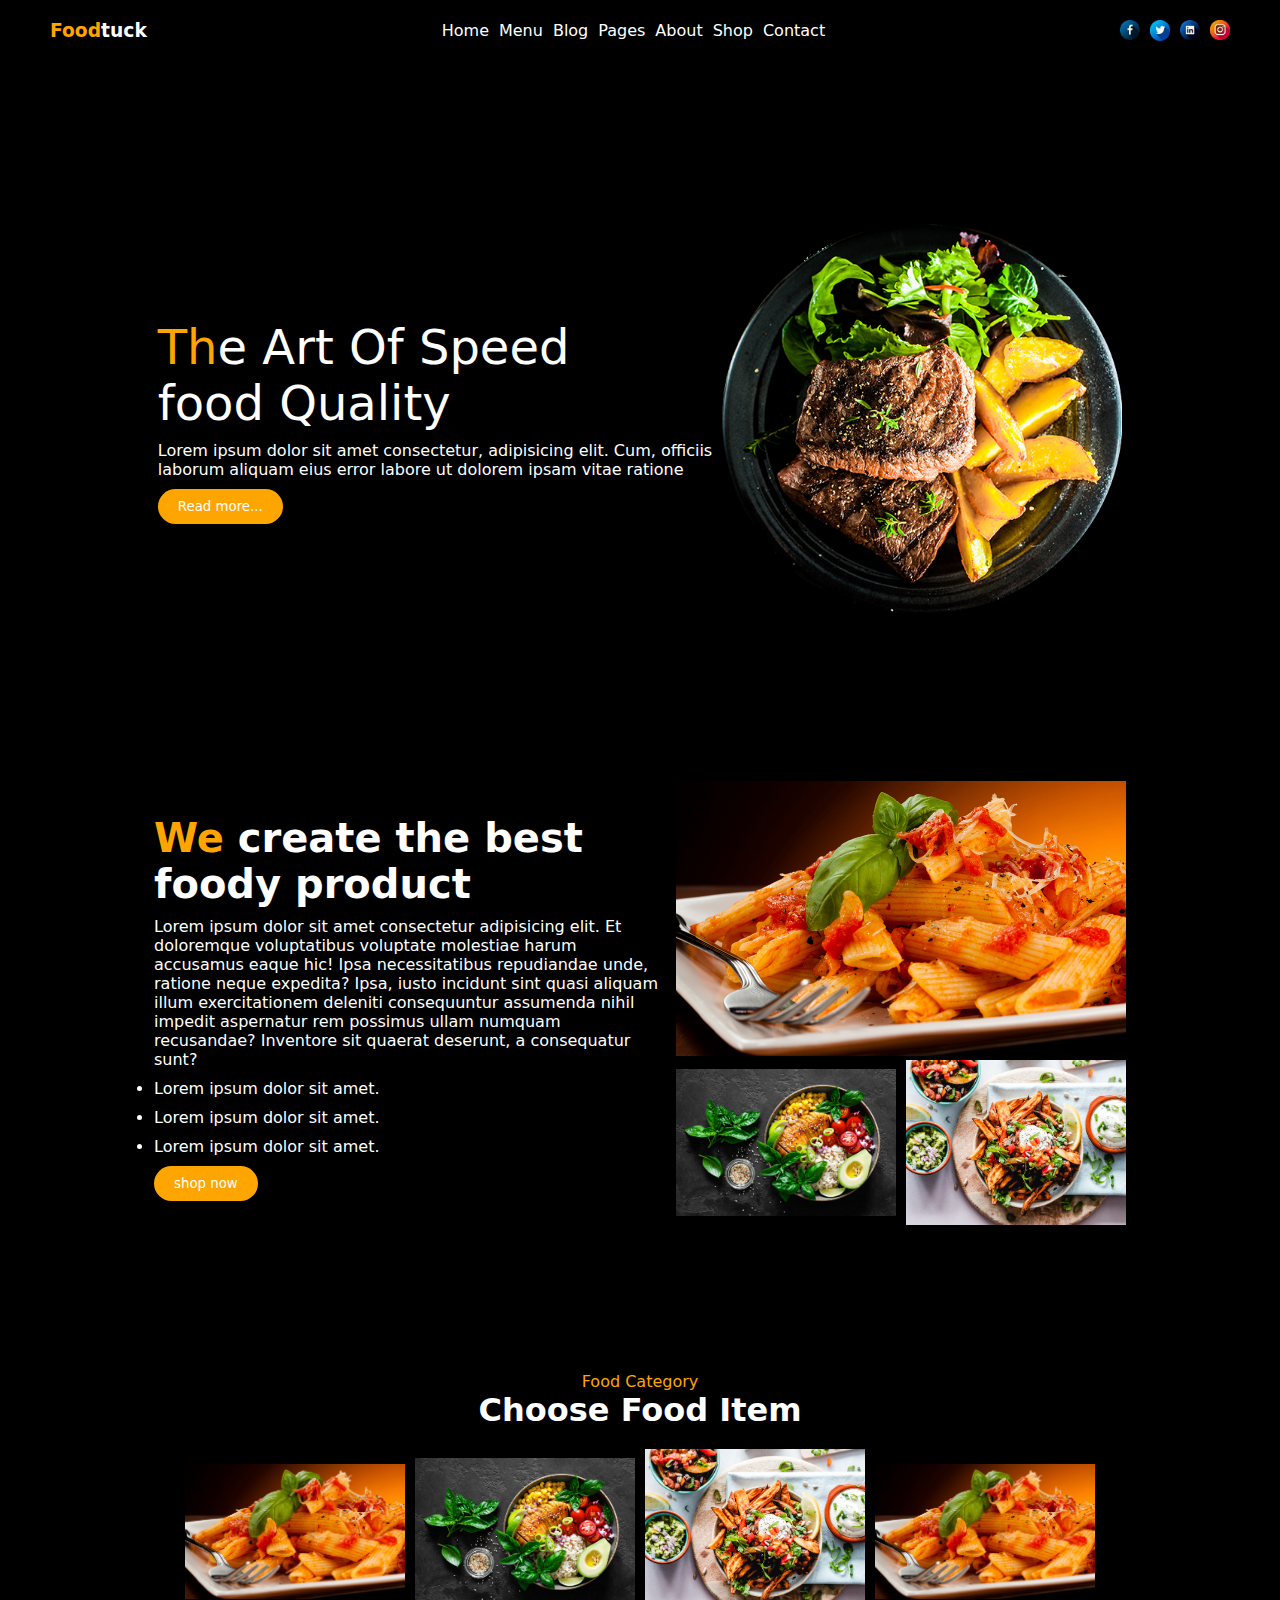
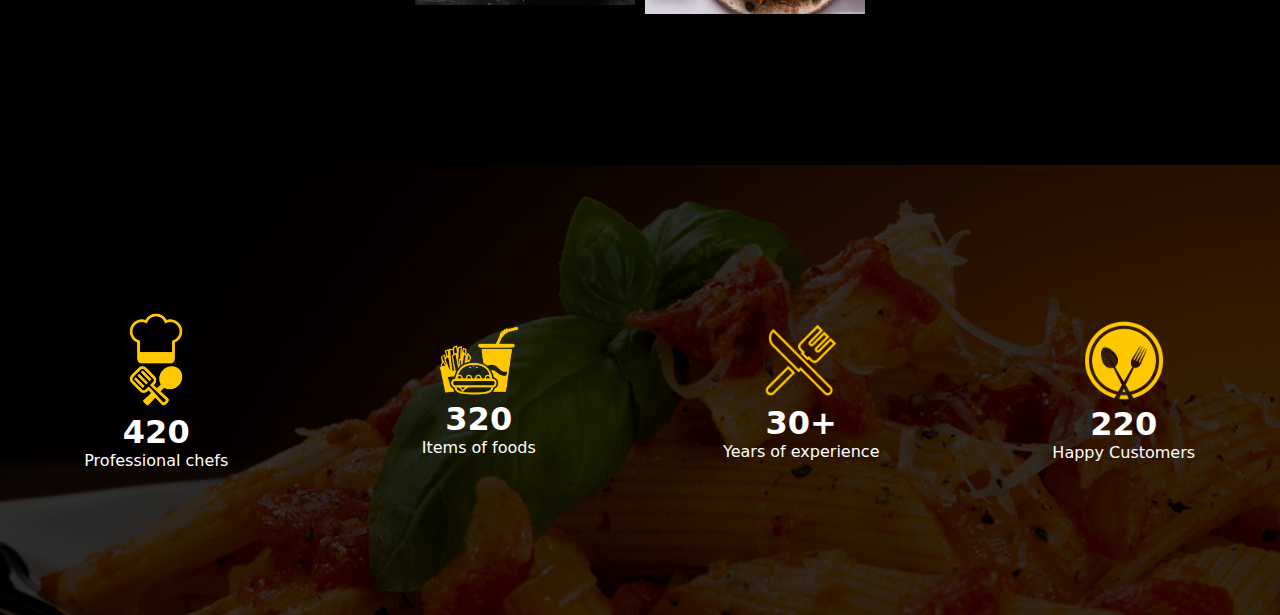
<file: index.html>
<!DOCTYPE html>
<html lang="en">
<head>
    <meta charset="UTF-8">
    <meta name="viewport" content="width=device-width, initial-scale=1.0">
    <title>JS</title>
    <link rel="stylesheet" href="style.css">
</head>
<body>

    
        <!-- NAVIGATION BAR -->
    <div class="parentContainer flex">

        <div class="firstChild">
            <h3 style="color:white;"> <span style="color: orange;">Food</span>tuck</h3>
        </div>

        <div class="secondChild flex-gap">
            <p><a href="">Home</a></p>
            <p><a href="">Menu</a></p>
            <p><a href="">Blog</a></p>
            <p><a href="">Pages</a></p>
            <p><a href="">About</a></p>
            <p><a href="">Shop</a></p>
            <p><a href="">Contact</a></p>
        </div>

        <div class="thirdChild flex-gap">
            <img src="./assets/rfb.png" alt="" class="socialIcons">
            <img src="./assets/rtw.png" alt="" class="socialIcons">
            <img src="./assets/rin.png" alt="" class="socialIcons">
            <img src="./assets/rist.png" alt="" class="socialIcons">
        </div>
    </div>


        <!-- HOME FLYER -->
    <div class="homeFlyerContainer flex-gap">

        <div class="flyerTextContainer ">
            <h1><span style="color: orange;">Th</span>e Art Of Speed <br> food Quality</h1> 
            <p>Lorem ipsum dolor sit amet consectetur, adipisicing elit. Cum, officiis <br/> laborum  aliquam   eius error labore ut dolorem ipsam vitae ratione </p>
            <button>Read more...</button>
        </div>

        <div class="flyerImgContainer ">
            <img src="./assets/f2.png" alt="" class="flyerImg">
        </div>
    </div>

            <!-- ABOUT US -->
    <div class="aboutContianer flex-gap">

        <div class="aboutTextContainer">
            <h1> <span style="color: orange;">We</span> create the best <br> foody product</h1>
            <p>Lorem ipsum dolor sit amet consectetur adipisicing elit. Et doloremque voluptatibus voluptate molestiae harum accusamus eaque hic! Ipsa necessitatibus repudiandae unde, ratione neque expedita? Ipsa, iusto incidunt sint quasi aliquam illum exercitationem deleniti consequuntur assumenda nihil impedit aspernatur rem possimus ullam numquam recusandae? Inventore sit quaerat deserunt, a consequatur sunt?</p>
            <ul>
                <li>Lorem ipsum dolor sit amet.</li>
                <li>Lorem ipsum dolor sit amet.</li>
                <li>Lorem ipsum dolor sit amet.</li>
            </ul>
            <button class="shopBtn"> shop now </button>
        </div>

        <div class="aboutImgContainer">
            <img src="./assets/fw1.jpg" alt="" class="fwimg">

            <div class="flex">
                <img src="./assets/fw2.jpg" alt="" class="fw">

                <img src="./assets/fw3.jpg" alt="" class="fw">
            </div>

        </div>
    </div>


            <!-- FOOD CATEGORY -->
            <div class="categoryContainer">

                <p>Food Category</p>
                <h1>Choose Food Item</h1>

                <div class="foodCategoryContainer flex-gap">
            
                    <div>
                        <img src="./assets/fw1.jpg" alt="" class="fw">
                    </div>
            
                    <div>
                        <img src="./assets/fw2.jpg" alt="" class="fw">
                    </div>
            
                    <div>
                        <img src="./assets/fw3.jpg" alt="" class="fw">
                    </div>
            
                    <div>
                        <img src="./assets/fw1.jpg" alt="" class="fw">
                    </div>
            
                </div>

            </div>

        
                    <!-- COUNTER -->
    <div class="flex-around bg-img">
        <div class="w-200 text-center">
            <img src="./assets/chefcap.png" alt="" class="iconImg">
            <h1>420</h1>
            <p>Professional chefs</p>
        </div>
        <div class="w-200 text-center">
            <img src="./assets/burger.png" alt="" class="iconImg">
            <h1>320</h1>
            <p>Items of foods</p>
        </div>
        <div class="w-200 text-center">
            <img src="./assets/forkknife.png" alt="" class="iconImg">
            <h1>30+</h1>
            <p>Years of experience</p>
        </div>
        <div class="w-200 text-center">
            <img src="./assets/platespoon.png" alt="" class="iconImg">
            <h1>220</h1>
            <p>Happy Customers</p>
        </div>
        <div class="overlay"></div>
    </div>


   
</body>
</html>
</file>
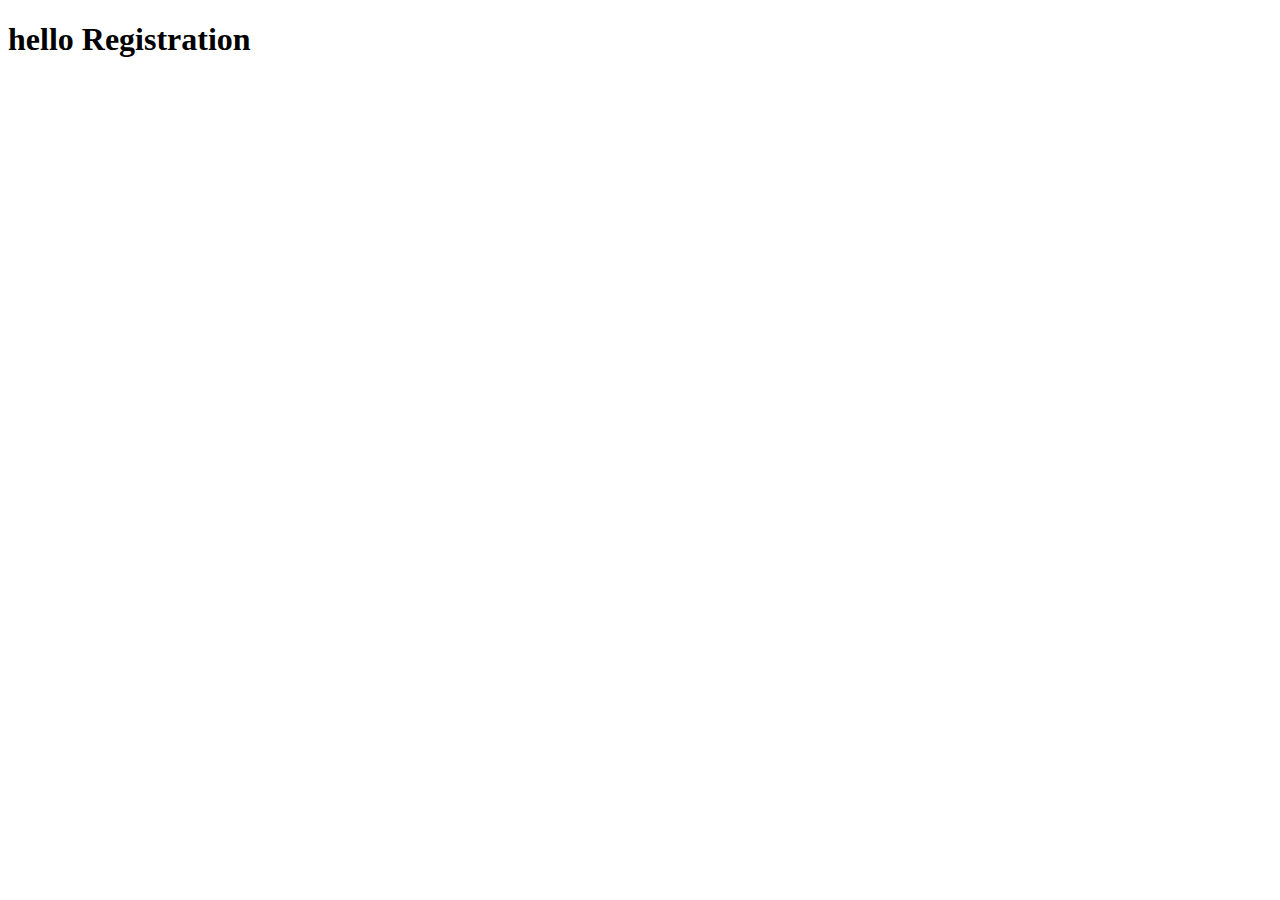
<file: registration.html>
<!DOCTYPE html>
<html lang="en">
<head>
    <meta charset="UTF-8">
    <meta name="viewport" content="width=device-width, initial-scale=1.0">
    <title>Document</title>
</head>
<body>
    <h1>hello Registration</h1>
</body>
</html>
</file>
<file: style.css>
*{
    margin: 0;
    padding: 0;
    box-sizing: border-box;
    font-family: system-ui, -apple-system, BlinkMacSystemFont, 'Segoe UI', Roboto, Oxygen, Ubuntu, Cantarell, 'Open Sans', 'Helvetica Neue', sans-serif;
    color: white;
    text-decoration: none;
}

body{
    background: black;
}

.text-center{
    text-align: center;
}

.socialIcons{
    width: 20px;
}

.flex{
    display: flex;
    justify-content: space-between;
    align-items: center;
    flex-wrap: wrap;
}

.w-200{
    width: 200px;
    z-index: 7886743834;
}

.flex-gap{
    display: flex;
    justify-content: center;
    align-items: center;
    flex-wrap: wrap;
    gap: 10px;
}

.flex-around{
    display: flex;
    justify-content: space-around;
    align-items: center;
    flex-wrap: wrap;
    gap: 10px;
}

.parentContainer{
    padding: 20px 50px;
}

.homeFlyerContainer{
    min-height: 80vh;
}

.flyerTextContainer h1{
    font-size: 3em;
    font-weight: normal;
    margin: 10px 0px;
}

.flyerTextContainer button{
    background: orange;
    outline: none;
    border: none;
    border-radius: 20px;
    padding: 10px 20px;
    margin: 10px 0px;
}

.flyerImg{
    width: 400px;
}

.aboutTextContainer{
    width: 40%;
}

.aboutTextContainer h1{
    font-size: 2.5em;
    margin: 10px 0px;
}

.aboutTextContainer ul li{
    margin: 10px 0px;
}

.shopBtn{
    background: orange;
    outline: none;
    border: none;
    border-radius: 20px;
    padding: 10px 20px;
}

.fwimg{
    width: 450px;
}
.fw{
    width: 220px;
}

.categoryContainer{
    display: flex;
    flex-direction: column;
    justify-content: center;
    align-items: center;
    text-align: center;
    min-height: 60vh;
}

.categoryContainer p{
    color: orange;
}
.categoryContainer h1{
    margin-bottom: 20px;
}

.iconImg{
    width: 80px;
}

.bg-img{
    background: url("./assets/fw1.jpg");
    background-size: cover;
    background-repeat: no-repeat;
    min-height: 50vh;
    position: relative;
}

.overlay{
    position: absolute;
    top: 0;
    width: 100%;
    height: 100%;
    background-color: rgba(0, 0, 0, .8);
}
</file>
